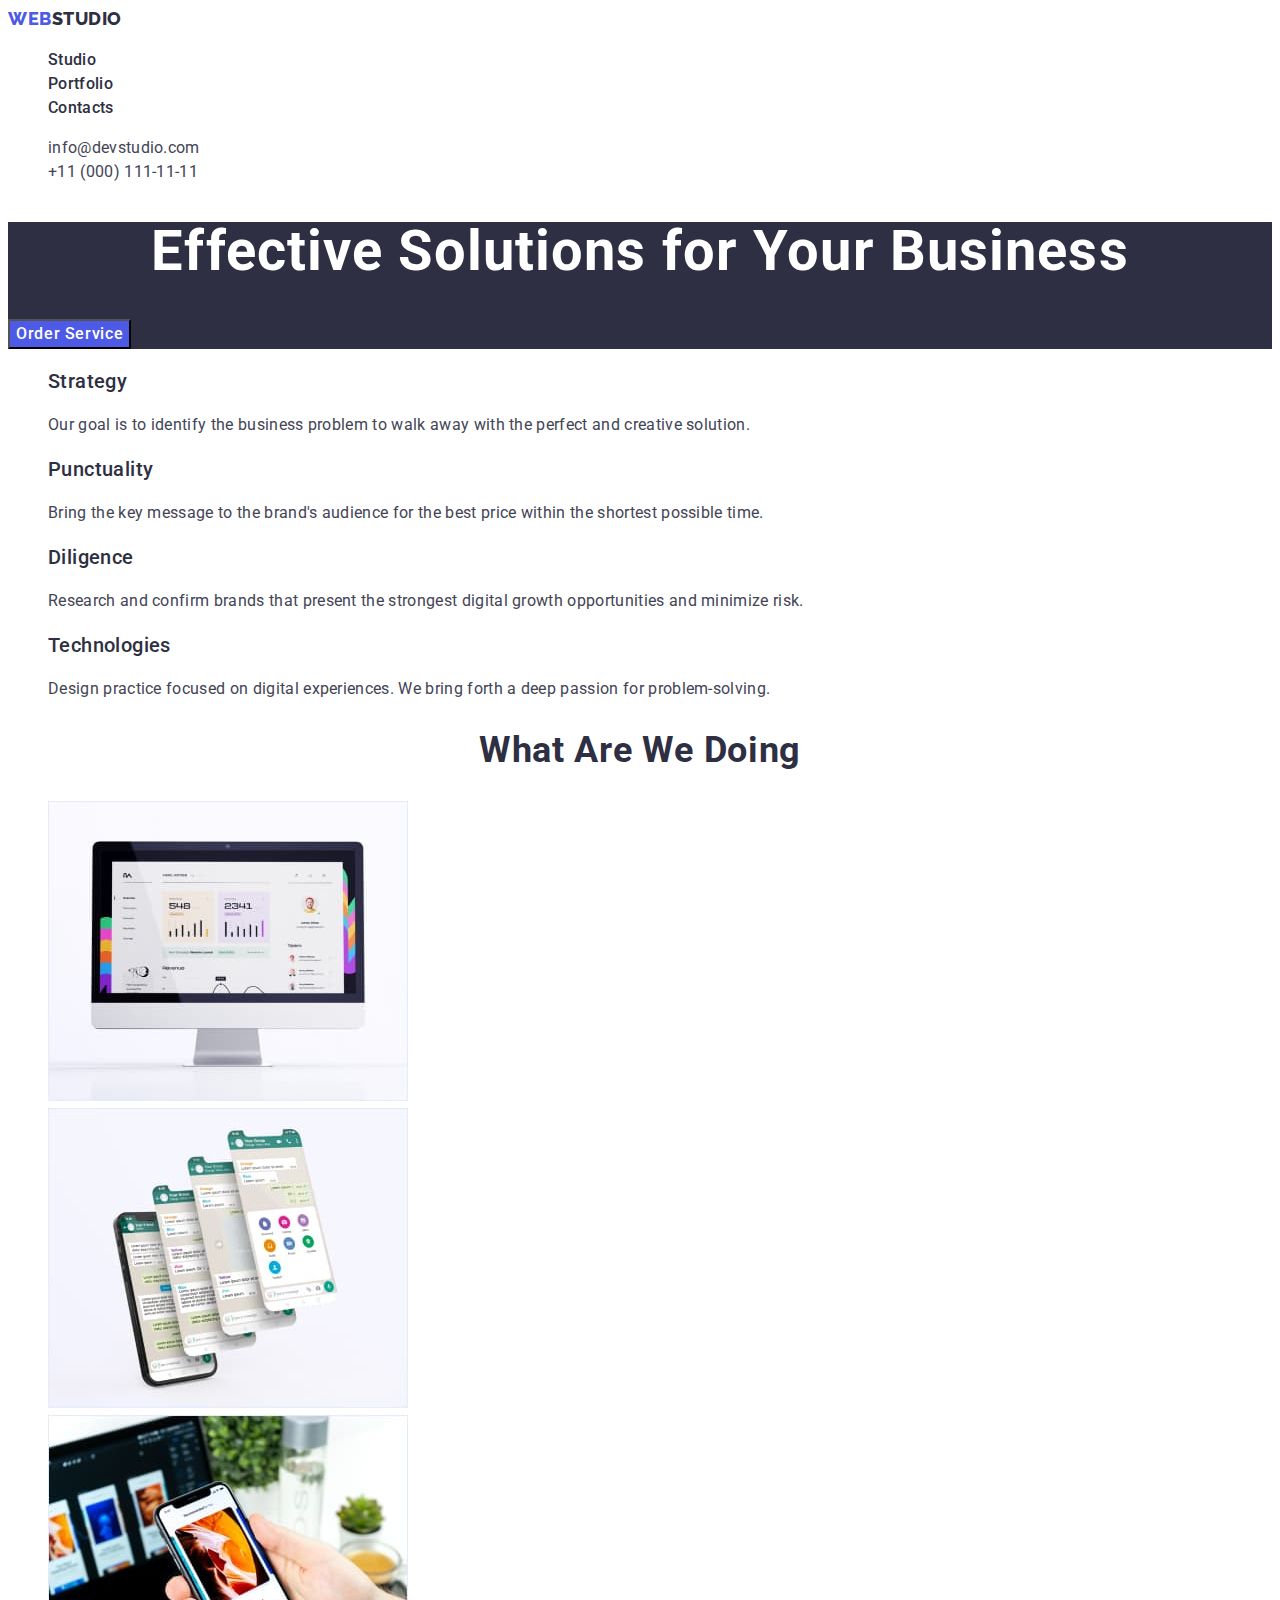
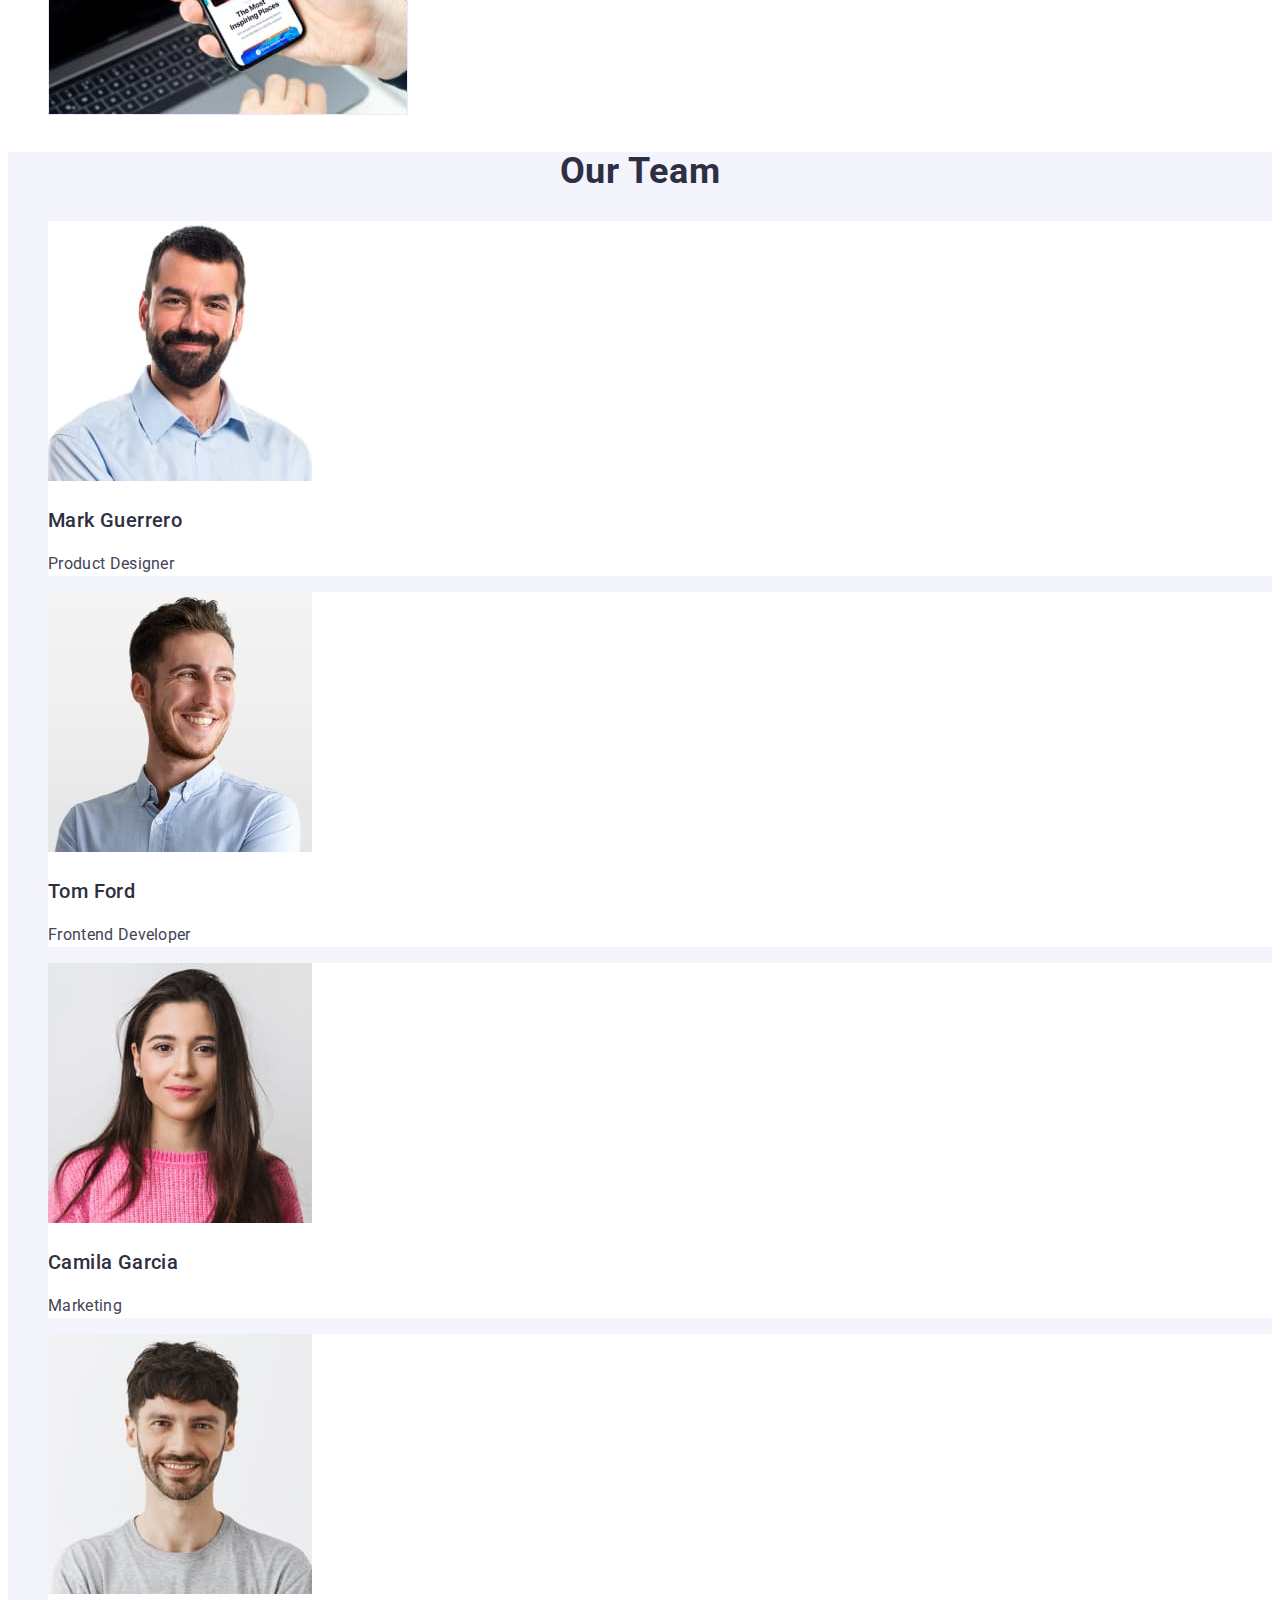
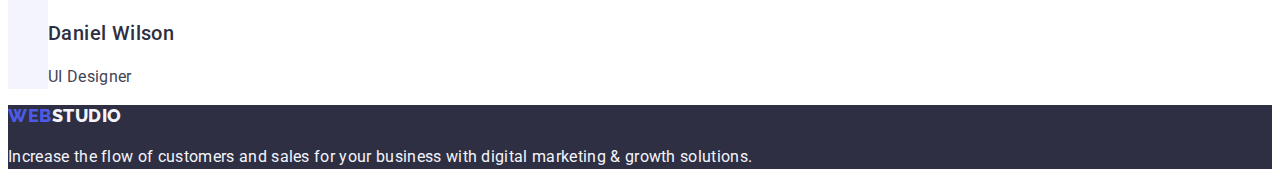
<file: index.html>
<!DOCTYPE html>
<html lang="en">
<head>
    <meta charset="UTF-8">
    <meta http-equiv="X-UA-Compatible" content="IE=edge">
    <meta name="viewport" content="width=device-width, initial-scale=1.0">
    <title>MainPage</title>
    <link rel="preconnect" href="https://fonts.googleapis.com">
   <link rel="preconnect" href="https://fonts.gstatic.com" crossorigin>
   <link
      href="https://fonts.googleapis.com/css2?family=Raleway:wght@800&family=Roboto:wght@400;500;700;900&display=swap"
      rel="stylesheet">
   <link rel="stylesheet" href="./css/styles.css">
</head>
<body>
    <!--заголовок,верхушка сайту-->
    <header>
        <nav class="navigation">
            <a class="logo link" href="./index.html">Web<span class="logo-part-header">Studio</span></a>
            <ul class="list">
                <li><a class="nav-link link" href="./index.html">Studio</a></li>
                <li><a class="nav-link link" href="./portfolio.html">Portfolio</a></li>
                <li><a class="nav-link link" href="">Contacts</a></li>
             </ul>
          </nav>
          <address class="mail-tel">
             <ul class="contacts list">
                <li><a class="mail-tel-link link" href="mailto:info@devstudio.com">info@devstudio.com</a></li>
                <li><a class="mail-tel-link link" href="tel:+110001111111">+11 (000) 111-11-11</a></li>
             </ul>
          </address>
        
    </header>
<!--Основне меню-->
<main>
    <!-- Hero -->
    <section class="hero">
        <h1 class="hero-title">Effective Solutions for Your Business</h1>
        <button type="button" class="hero-button">Order Service</button>
    </section>
    <!-- Features -->
    <section class="features">
        <!--<h2 class="features-hidden">Our credo</h2>   bylo?-->
        <h2 hidden class="features-hidden">Our features</h2>
        <ul class="list">
            <li>
                <h3 class="features-title title">Strategy</h3>
                <p class="features-text">Our goal is to identify the business problem to walk away with the perfect and creative solution.</p>
            </li>
            <li>
                <h3 class="features-title title">Punctuality</h3>
                <p class="features-text">Bring the key message to the brand's audience for the best price within the shortest possible time.</p>
            </li>
            <li>
                <h3 class="features-title title">Diligence</h3>
                <p class="features-text">Research and confirm brands that present the strongest digital growth opportunities and minimize risk.
                </p>
            </li>
            <li>
                <h3 class="features-title title">Technologies</h3>
                <p class="features-text">Design practice focused on digital experiences. We bring forth a deep passion for problem-solving.</p>
            </li>
        </ul>
    </section>
    <!-- Work -->
    <section class="work">
        <h2  class="section-title">What are we doing</h2>
        <ul class="list">
            <li><img src="./images/work/computer.jpg" alt="Computer with opened program" width="360" height="300"></li>
            <li><img src="./images/work/phone.jpg" alt="Phone with program layers" width="360" height="300"></li>
            <li><img src="./images/work/laptop.jpg" alt="The developer compares the design between the phone and the laptop"
                    width="360" height="300"></li>
        </ul>
    </section>
    <!-- Team -->
    <section class="team">
        <h2 class="section-title">Our Team</h2>
        <ul class="team-list list">
            <li class="team-card">
                <img src="./images/team/mark-guerrero.jpg" alt="Mark Guerrero's foto" width="264" height="260">
                <h3 class="team-title title">Mark Guerrero</h3>
                <p class="team-descr">Product Designer</p>
            </li>
            <li class="team-card">
                <img src="./images/team/tom-ford.jpg" alt="Tom Ford's foto" width="264" height="260">
                <h3 class="team-title title">Tom Ford</h3>
                <p class="team-descr">Frontend Developer</p>
            </li>
            <li class="team-card">
                <img src="./images/team/camila-garcia.jpg" alt="Camila Garcia's foto" width="264" height="260">
                <h3 class="team-title title">Camila Garcia</h3>
                <p class="team-descr">Marketing</p>
            </li>
            <li class="team-card">
                <img src="./images/team/daniel-wilson.jpg" alt="Daniel Wilson's foto" width="264" height="260">
                <h3 class="team-title title">Daniel Wilson</h3>
                <p class="team-descr">UI Designer</p>
            </li>
        </ul>
    </section>
</main>
<!-- footer - нижній хедер,заголовок-->
<footer class="footer-section">
    <a class="logo footer link" href="./index.html">Web<span class="logo-part-footer">Studio</span></a>
    <p class="footer-text">Increase the flow of customers and sales for your business with digital marketing & growth solutions.</p>
</footer>

</body>
</html>
</file>
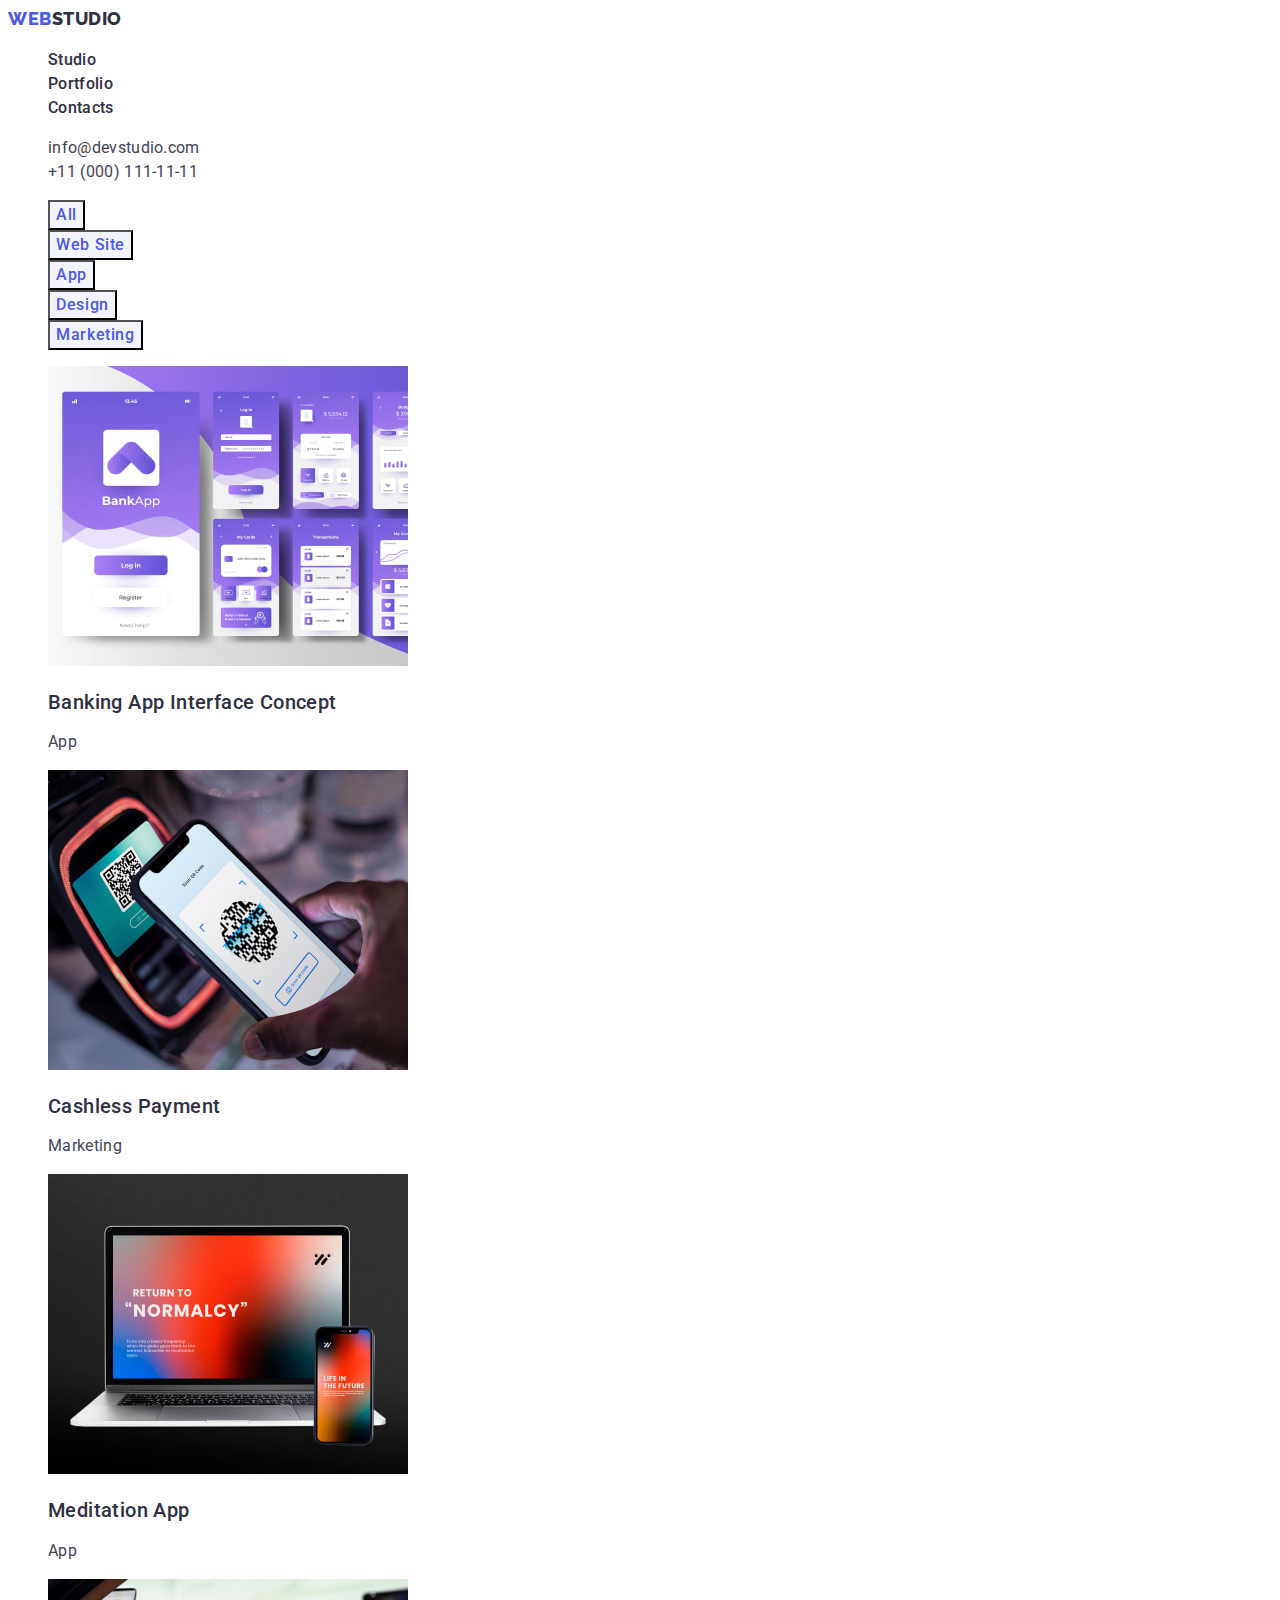
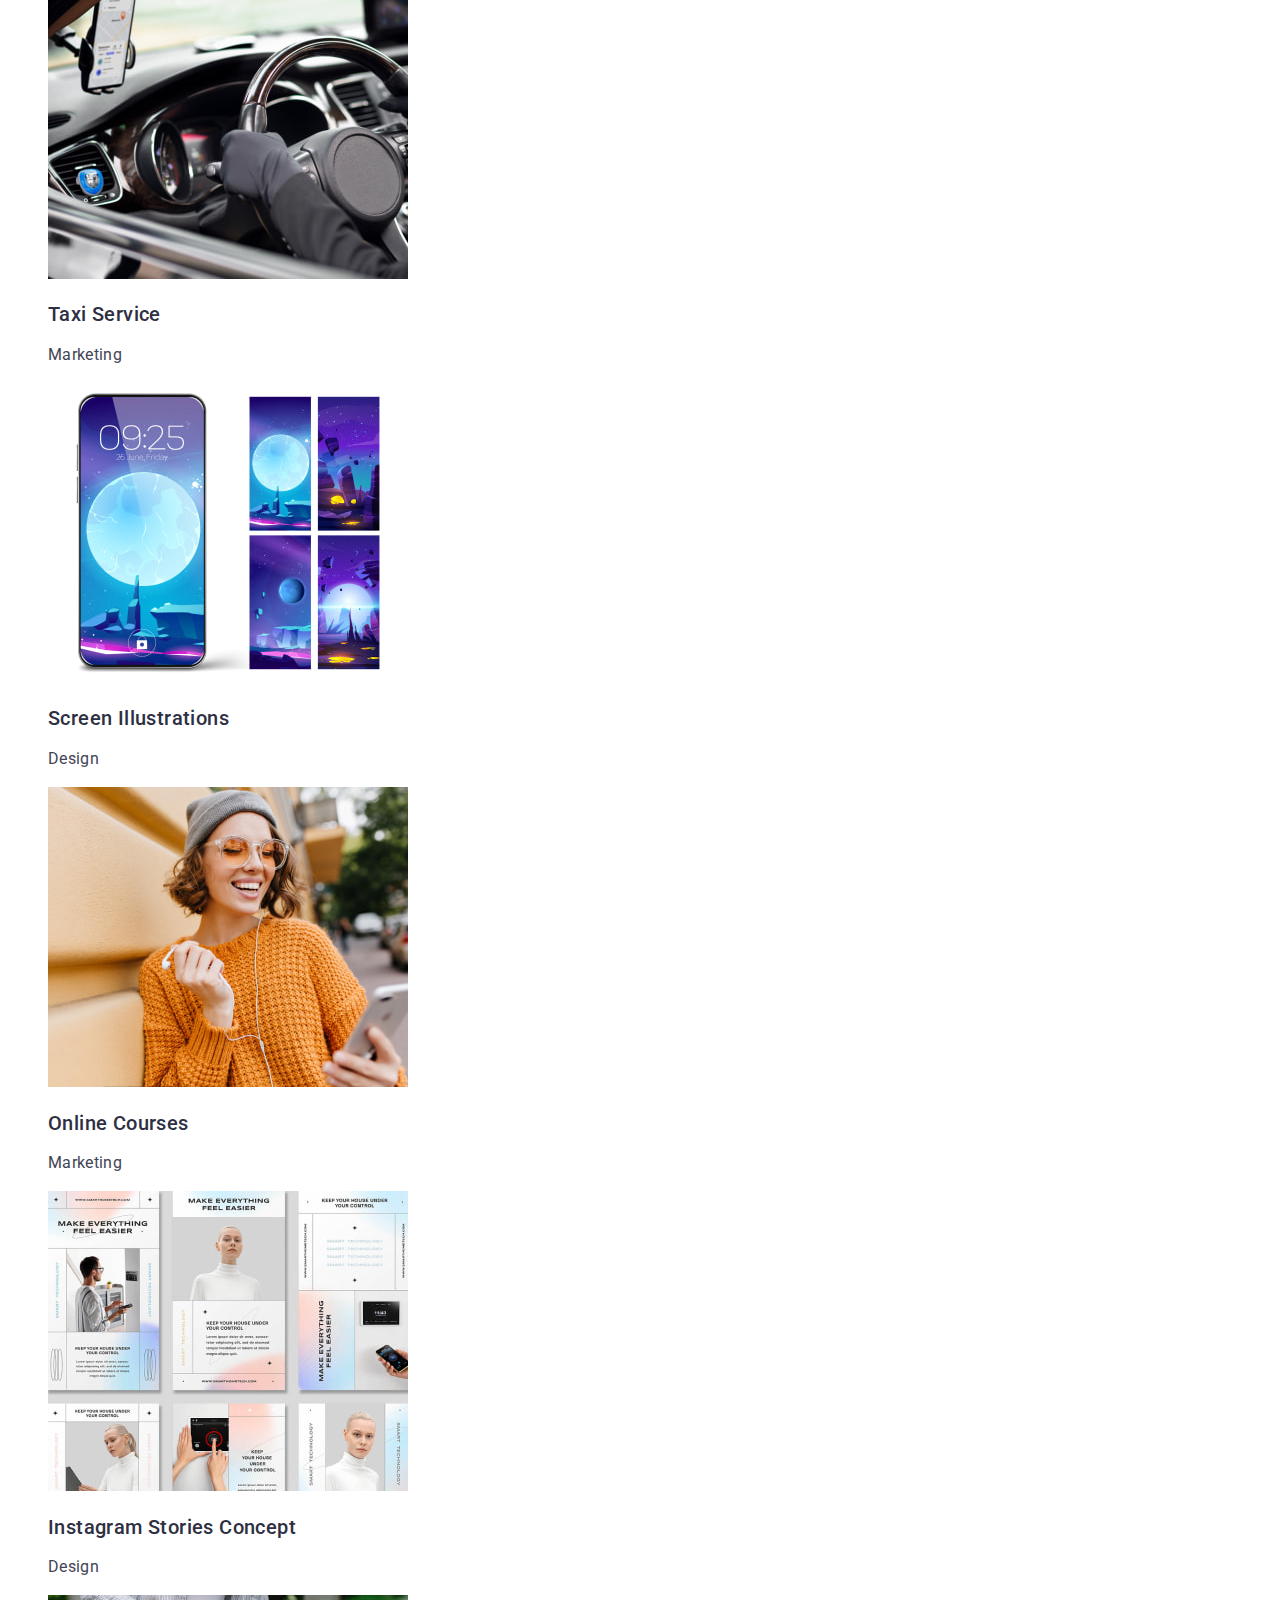
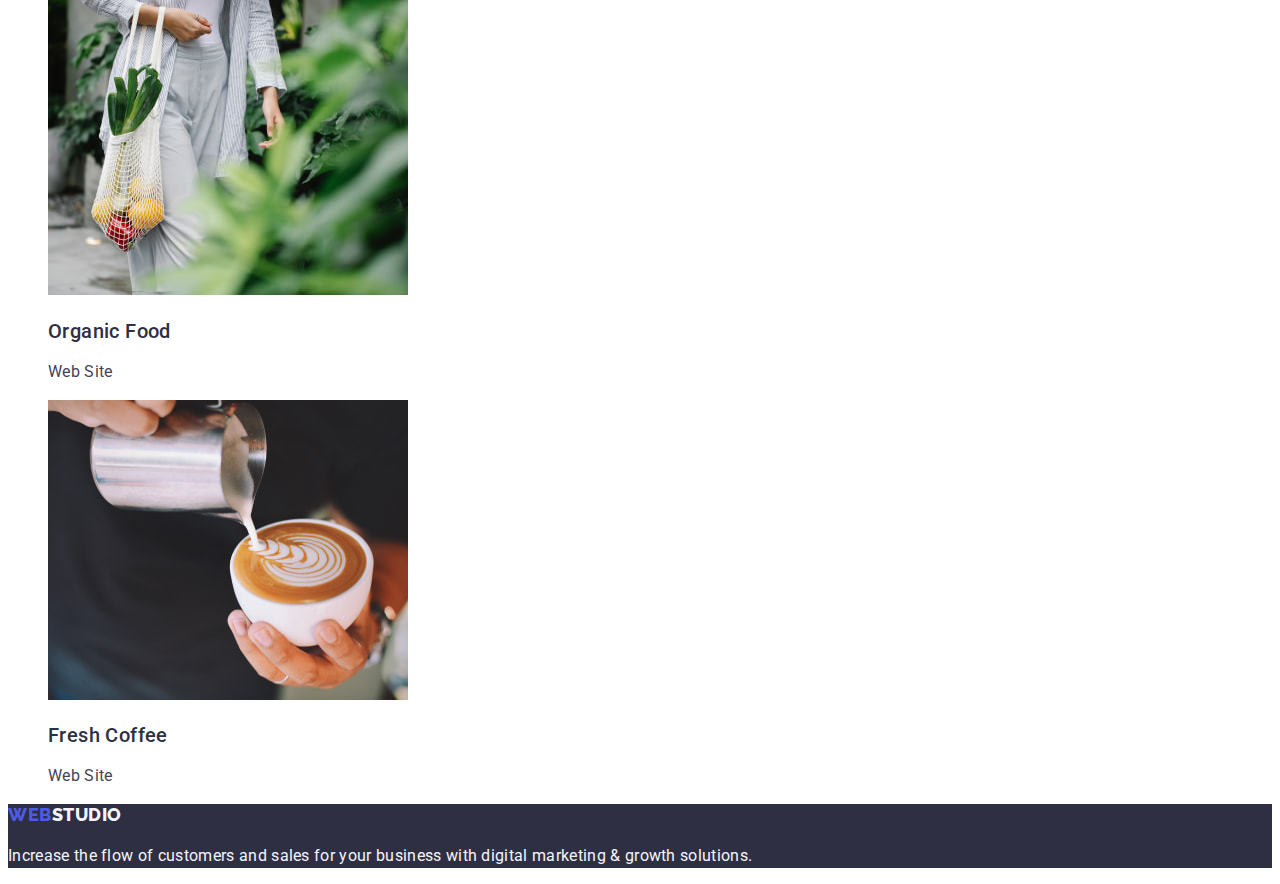
<file: portfolio.html>
<!DOCTYPE html>
<html lang="en">
<head>
    <meta charset="UTF-8">
    <meta http-equiv="X-UA-Compatible" content="IE=edge">
    <meta name="viewport" content="width=device-width, initial-scale=1.0">
    <title>MainPage</title>
    <link rel="preconnect" href="https://fonts.googleapis.com">
   <link rel="preconnect" href="https://fonts.gstatic.com" crossorigin>
   <link
      href="https://fonts.googleapis.com/css2?family=Raleway:wght@800&family=Roboto:wght@400;500;700;900&display=swap"
      rel="stylesheet">
   <link rel="stylesheet" href="./css/styles.css">
</head>
<body>
    <!--заголовок,верхушка сайту-->
    <header>
        <nav class="navigation">
            <a class="logo link" href="./index.html">Web<span class="logo-part-header">Studio</span></a>
            <ul class="list">
                <li><a class="nav-link link" href="./index.html">Studio</a></li>
                <li><a class="nav-link link" href="./portfolio.html">Portfolio</a></li>
                <li><a class="nav-link link" href="">Contacts</a></li>
             </ul>
          </nav>
          <address class="mail-tel">
             <ul class="contacts list">
                <li><a class="mail-tel-link link" href="mailto:info@devstudio.com">info@devstudio.com</a></li>
                <li><a class="mail-tel-link link" href="tel:+110001111111">+11 (000) 111-11-11</a></li>
             </ul>
          </address>
        
    </header>
    <!--Основне меню-->
<main>
    <section class="projects">
        <!--схований заголовок-->
        <h1 hidden class="visually-hidden">Portfolio</h1>
     <!-- Filter -->
     <ul class="list">
        <li><button type="button" class="filter-button">All</button></li>
        <li><button type="button" class="filter-button">Web Site</button></li>
        <li><button type="button" class="filter-button">App</button></li>
        <li><button type="button" class="filter-button">Design</button></li>
        <li><button type="button" class="filter-button">Marketing</button></li>
     </ul>
         <!-- Projects -->
         <ul class="list">
            <li class="list-item">
               <a class="link" href="">
                  <img src="./images/projects/img-1.jpg" alt="Banking App Interface Concept" width="360" height="300"
                     class="project-foto">
                  <h2 class="project-title title">Banking App Interface Concept</h2>
                  <p class="project-discr">App</p>
               </a>
            </li>
            <li class="list-item">
               <a class="link" href="">
                  <img src="./images/projects/img-2.jpg" alt="Cashless Payment" width="360" height="300"
                     class="project-foto">
                  <h2 class="project-title title">Cashless Payment</h2>
                  <p class="project-discr">Marketing</p>
               </a>
            </li>
            <li class="list-item">
               <a class="link" href="">
                  <img src="./images/projects/img-3.jpg" alt="Meditation App" width="360" height="300"
                     class="project-foto">
                  <h2 class="project-title title">Meditation App</h2>
                  <p class="project-discr">App</p>
               </a>
            </li>
            <li class="list-item">
               <a class="link" href="">
                  <img src="./images/projects/img-4.jpg" alt="Taxi Service" width="360" height="300"
                     class="project-foto">
                  <h2 class="project-title title">Taxi Service</h2>
                  <p class="project-discr">Marketing</p>
               </a>
            </li>
            <li class="list-item">
               <a class="link" href="">
                  <img src="./images/projects/img-5.jpg" alt="Screen Illustrations" width="360" height="300"
                     class="project-foto">
                  <h2 class="project-title title">Screen Illustrations</h2>
                  <p class="project-discr">Design</p>
               </a>
            </li>
            <li class="list-item">
               <a class="link" href="">
                  <img src="./images/projects/img-6.jpg" alt="Online Courses" width="360" height="300"
                     class="project-foto">
                  <h2 class="project-title title">Online Courses</h2>
                  <p class="project-discr">Marketing</p>
               </a>
            </li>
            <li class="list-item">
               <a class="link" href="">
                  <img src="./images/projects/img-7.jpg" alt="Instagram Stories Concept" width="360" height="300"
                     class="project-foto">
                  <h2 class="project-title title">Instagram Stories Concept</h2>
                  <p class="project-discr">Design</p>
               </a>
            </li>
            <li class="list-item">
               <a class="link" href="">
                  <img src="./images/projects/img-8.jpg" alt="Organic Food" width="360" height="300"
                     class="project-foto">
                  <h2 class="project-title title">Organic Food</h2>
                  <p class="project-discr">Web Site</p>
               </a>
            </li>
            <li class="list-item">
               <a class="link" href="">
                  <img src="./images/projects/img-9.jpg" alt="Fresh Coffee" width="360" height="300"
                     class="project-foto">
                  <h2 class="project-title title">Fresh Coffee</h2>
                  <p class="project-discr">Web Site</p>
               </a>
            </li>
         </ul>
      </section>     
</main>
<footer class="footer-section">
    <a class="logo footer link" href="./index.html">Web<span class="logo-part-footer">Studio</span></a>
    <p class="footer-text">Increase the flow of customers and sales for your business with digital marketing & growth
       solutions.</p>
 </footer>
</body>

</html>
</file>
<file: css/styles.css>
/* Variables */
:root {
    --primary-brand-color: #4d5ae5;
    --pressed-state-color: #404bbf;
    --secondary-color: #2e2f42;
    --third-color: #ffffff;
    --success-color: #31d0aa;
  
    --primary-text: #434455;
    --accent-color: #e7e9fc;
    --light-color: #f4f4fd;
  }
  /* Styles reset */
  .list {
    list-style: none;
  }
  .link {
    text-decoration: none;
  }
  /* Titles */
  .title {
    font-weight: 500;
    font-size: 20px;
    line-height: 1.2;
    letter-spacing: 0.02em;
    color: var(--secondary-color);
  }
  .section-title {
    font-size: 36px;
    line-height: 1.11;
    letter-spacing: 0.02em;
    text-align: center;
    text-transform: capitalize;
    color: var(--secondary-color);
  }
  /* Body */
  body {
    font-family: 'Roboto', sans-serif;
    font-weight: 400;
    font-size: 16px;
    line-height: 1.5;
    letter-spacing: 0.02em;
    color: var(--primary-text);
    background-color: var(--third-color);
  }
  /* Header */
  .logo {
    font-family: 'Raleway', sans-serif;
    font-weight: 800;
    font-size: 18px;
    line-height: 1.17;
    letter-spacing: 0.03em;
    text-transform: uppercase;
    color: var(--primary-brand-color);
  }
  .logo-part-header {
    color: var(--secondary-color);
  }
  .nav-link {
    font-weight: 500;
    color: var(--secondary-color);
  }
  .mail-tel {
    font-style: normal;
  }
  .mail-tel-link {
    color: inherit;
  }
  .nav-link:hover,
  .nav-link:focus,
  .mail-tel-link:hover,
  .mail-tel-link:focus {
    color: var(--pressed-state-color);
  }
  /* Hero */
  .hero {
    background-color: var(--secondary-color);
  }
  .hero-title {
    font-size: 56px;
    line-height: 1.07;
    letter-spacing: 0.02em;
    text-align: center;
    color: var(--third-color);
  }
  .hero-button {
    font-family: inherit;
    font-weight: 500;
    font-size: 16px;
    line-height: 1.5;
    letter-spacing: 0.04em;
    cursor: pointer;
    color: var(--third-color);
    background-color: var(--primary-brand-color);
  }
  .hero-button:hover,
  .hero-button:focus {
    background-color: var(--pressed-state-color);
  }
  /* Team */
  .team {
    background-color: var(--light-color);
  }
  .team-card-description,
  .team-card {
    background-color: var(--third-color);
  }
  /* Footer */
  .footer-section {
    background-color: var(--secondary-color);
    color: var(--light-color);
  }
  .logo-part-footer {
    color: var(--light-color);
  }
  
  /* Portfolio */
  
  .filter-button {
    font-family: inherit;
    font-weight: 500;
    font-size: 16px;
    line-height: 1.5;
    letter-spacing: 0.04em;
    cursor: pointer;
    color: var(--primary-brand-color);
    background: var(--light-color);
  }
  .filter-button:hover,
  .filter-button:focus {
    color: var(--third-color);
    background-color: var(--pressed-state-color);
  }
  .project-discr {
    font-size: 16px;
    line-height: 1.5;
    letter-spacing: 0.02em;
    color: var(--primary-text);
  }
</file>
